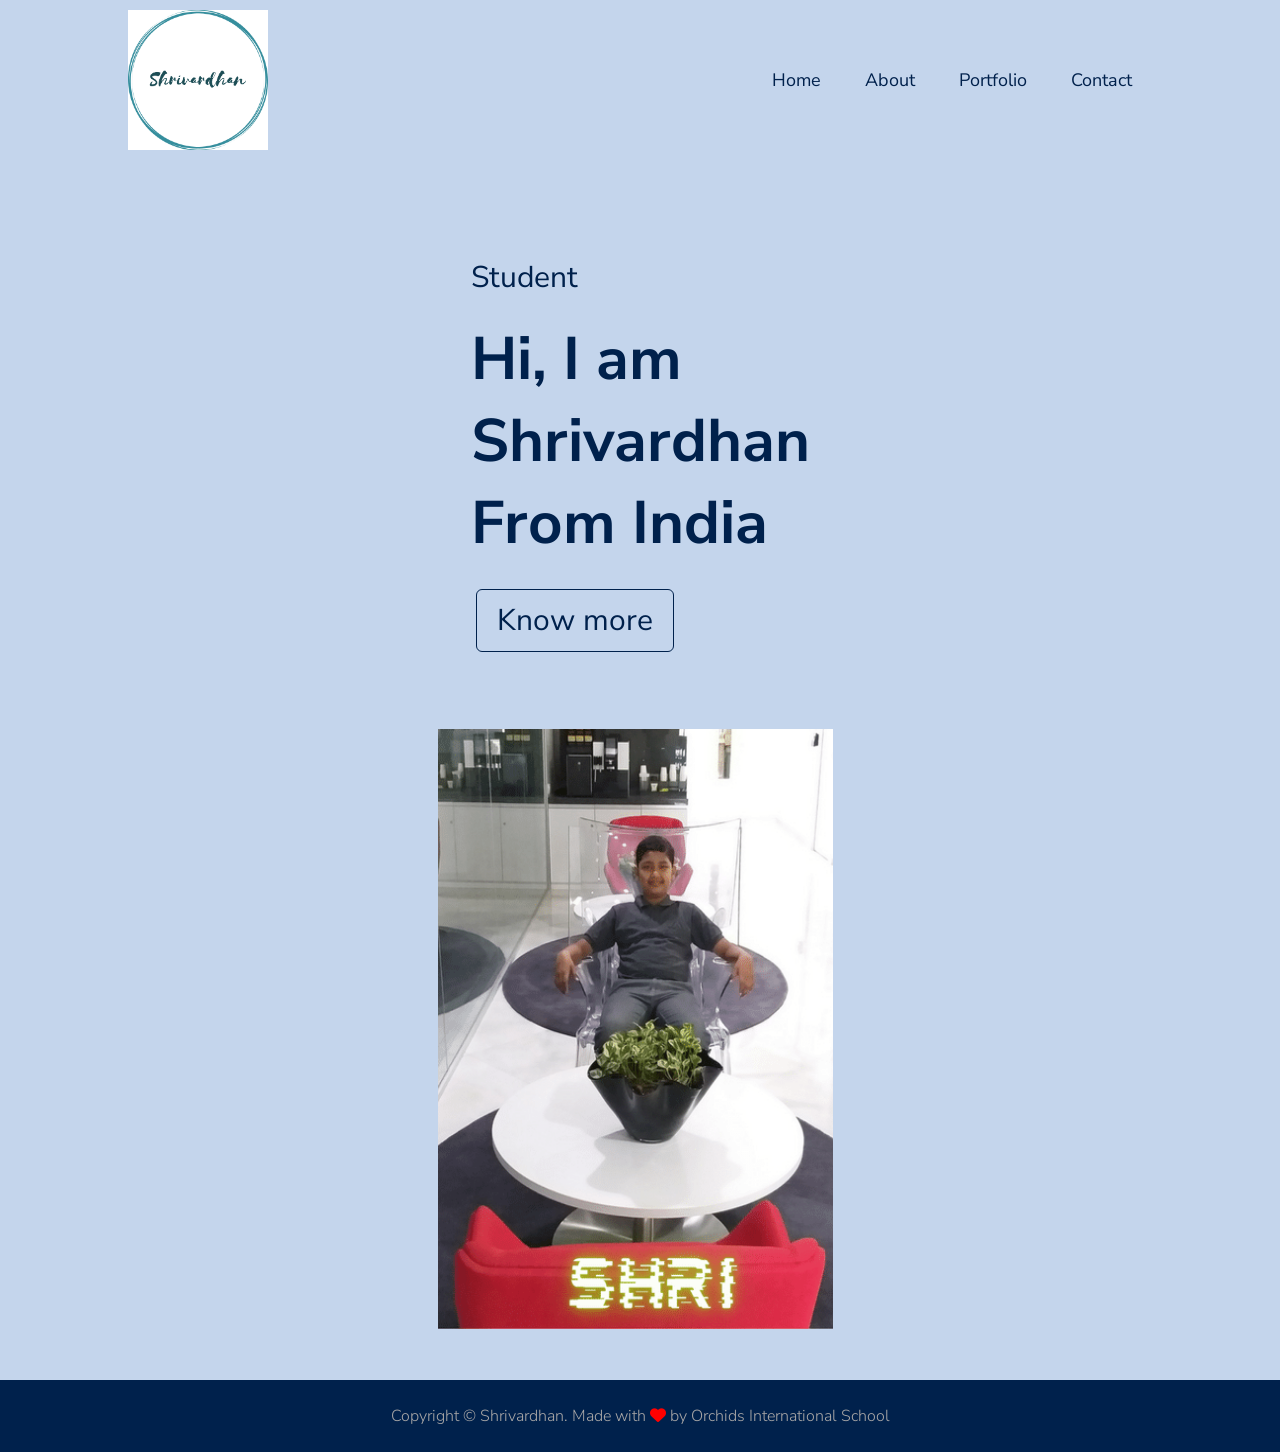
<file: index.html>
<!DOCTYPE html>
<html>
<head>
    <title>Shrivardhan | Home</title>
    <link rel="stylesheet" href="https://cdnjs.cloudflare.com/ajax/libs/font-awesome/6.2.0/css/all.min.css">
    <link rel="stylesheet" href="cstyle.css">
</head>
<body>
    <!-- Header Section -->
        <header>
                <nav>
                    <img src="Logo123.png" class="logo">
                    <ul id="sidemenu">
                        <li><a href="index.html">Home</a></li>
                        <li><a href="about.html">About</a></li>
                        <li><a href="portfolio.html">Portfolio</a></li>
                        <li><a href="contact.html">Contact</a></li>
                    </ul>
                </nav>
        </header>

    <!-- Home Section Code -->

   <main>
    <section class="main-header-row">
            <div class="main-header-col-1">
                <p>Student</p>
                <h1>Hi, I am Shrivardhan From India</h1>
                <a href="about.html" class="btn">Know more</a>
            </div>
            <div class="main-header-col-2">
                <img src="Image123.png" height="600px" width="75px">
            </div>
    </section>
   </main> 

   <!-- Footer Section -->
   
   <footer class="copyright">
    <p>Copyright &copy; Shrivardhan. Made with <i class="fa-solid fa-heart"></i> by Orchids International School</p>
   </footer>
    
</body>

</html>
</file>
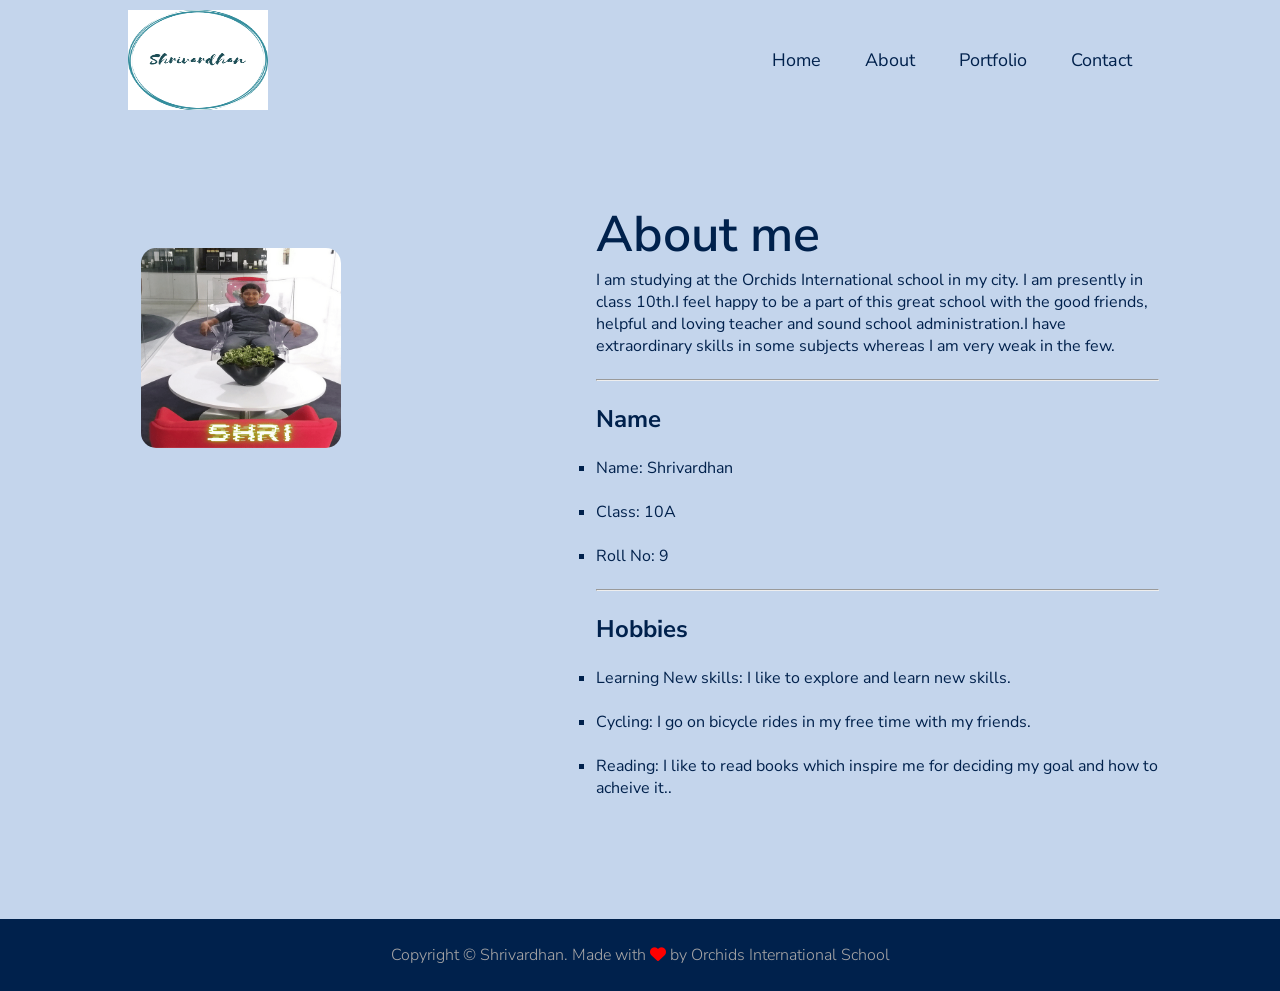
<file: about.html>
<!DOCTYPE html>
<html lang="en">

<head>
    <link rel="stylesheet" href="https://cdnjs.cloudflare.com/ajax/libs/font-awesome/6.2.0/css/all.min.css">
    <link rel="stylesheet" href="cstyle.css">
    <title>Shrivardhan | About</title>
</head>

<body>
    <!-- Header Section -->
    <header>
        <nav>
            <img src="Logo123.png" class="logo" height="100px" width="80px">
            <ul id="sidemenu">
                <li><a href="index.html">Home</a></li>
                <li><a href="about.html">About</a></li>
                <li><a href="portfolio.html">Portfolio</a></li>
                <li><a href="contact.html">Contact</a></li>
            </ul>
        </nav>
    </header>

    <!-- About Section -->
    <main id="about">
        <section class="container">
            <div class="row">
                <div class="about-col-1">
                    <img src="Image123.png" height="200px" width="200px">
                </div>
                <div class="about-col-2">
                    <h1 class="sub-title">About me</h1>
                    <p>I am studying at the Orchids International school in my city.
                        I am presently in class 10th.I feel happy to be a part of this great
                        school with the good friends, helpful and loving teacher and sound school administration.I have
                        extraordinary skills in
                        some subjects whereas I am very weak in the few.</p>

                    <br>
                    <hr style="height: 2px;color: #00214C;">
                    <br>
                    <div>
                        <h2>Name</h2>
                        <ul type="square">
                            &nbsp;<li>Name: Shrivardhan</li>
                            &nbsp;<li>Class: 10A</li>
                            &nbsp;<li>Roll No: 9</li>
                        </ul>
                        <br>
                        <hr>
                        <br>
                        <h2>Hobbies</h2>
                        <ul type="square">
                            &nbsp;<li>Learning New skills: I like to explore and learn new skills.</li>
                            &nbsp;<li>Cycling: I go on bicycle rides in my free time with my friends.</li>
                            &nbsp;<li>Reading: I like to read books which inspire me for deciding my goal and how to acheive it..</li>
                        </ul>
                    </div>
                </div>
            </div>
        </section>
    </main>
    <!-- Footer Section -->
    <footer class="copyright">
        <p>Copyright &copy; Shrivardhan. Made with <i class="fa-solid fa-heart"></i> by Orchids International School</p>
    </footer>

</body>

</html>
</file>
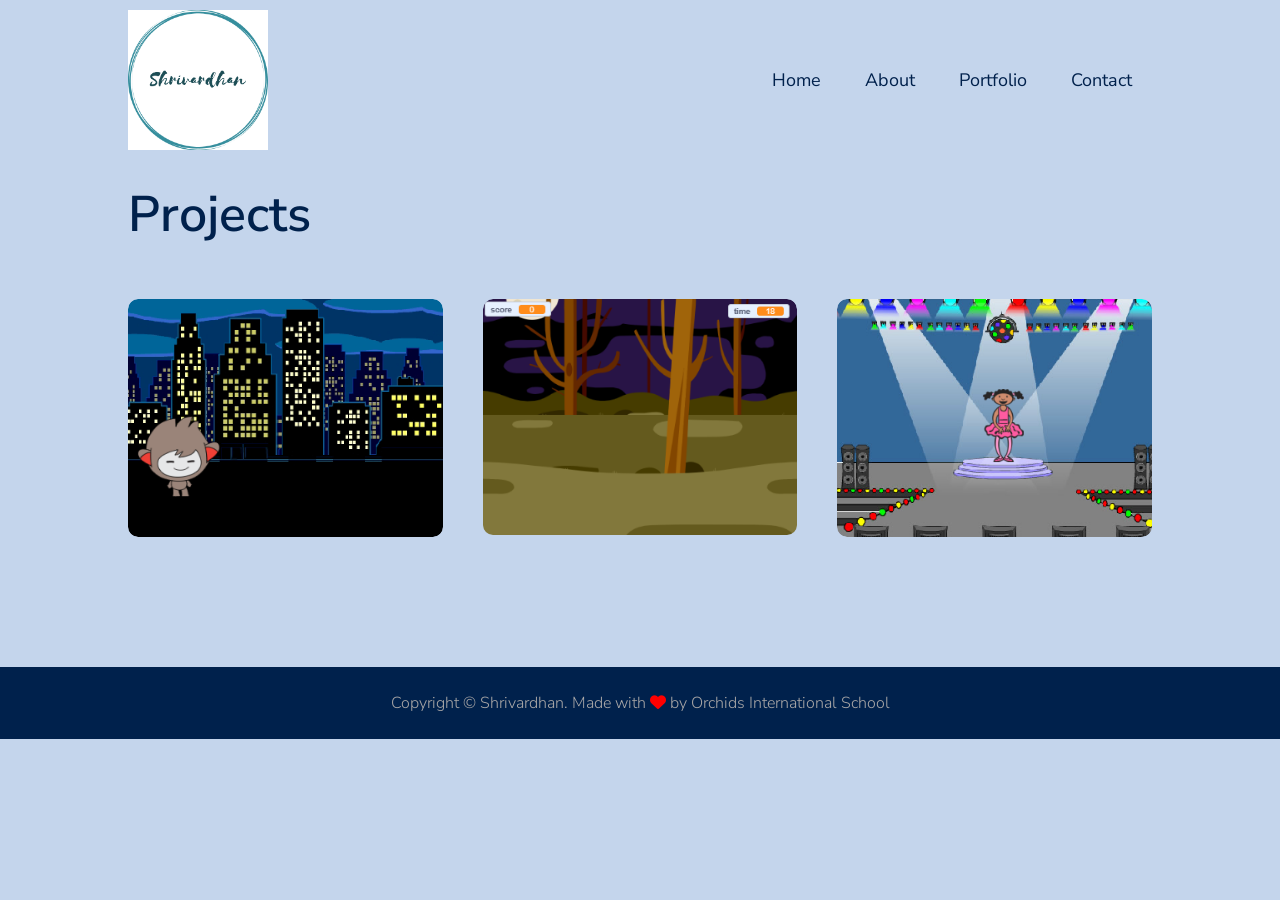
<file: portfolio.html>
<!DOCTYPE html>
<html lang="en">
<head>
    <meta charset="UTF-8">
    <meta http-equiv="X-UA-Compatible" content="IE=edge">
    <meta name="viewport" content="width=device-width, initial-scale=1.0">
    <link rel="stylesheet" href="https://cdnjs.cloudflare.com/ajax/libs/font-awesome/6.2.0/css/all.min.css">
    <link rel="stylesheet" href="cstyle.css">
    <title>Shrivardhan | Portfolio</title>
</head>
<body>
   <!-- Header Section -->
   <header>
    <nav>
            <img src="Logo123.png" class="logo">
            <ul id="sidemenu">
                <li><a href="index.html">Home</a></li>
                <li><a href="about.html">About</a></li>
                <li><a href="portfolio.html">Portfolio</a></li>
                <li><a href="contact.html">Contact</a></li>
            </ul>
    </nav>
</header>
    <!-- portfolio -->
    <main id="portfolio">

        <section class="container">

            <h1 class="sub-title">Projects</h1>

            <div class="work-list">

                <div class="work">
                    <img src="Project1.png">
                    <div class="layer">
                        <h3>Talking bot</h3>
                        <p>
                            The talking bot is a scratch project, which has a nano sprite asking questions to the user and giving expressions based on answers.
                        </p>
                        <a href="https://scratch.mit.edu/projects/761967962" target="_blank"><i class="fa fa-external-link"></i></a>
                    </div>
                </div>

                <div class="work">
                    <img src="Project2.png">
                    <div class="layer">
                        <h3>Ghost Buster</h3>
                        <p>
                            The Ghost buster is a project made in Scratch Coding Platform, in which the ghost sprite hides after every second and the user have to catch the ghost to score points as much as possible in 30 seconds. 
                        </p>
                        <a href="https://scratch.mit.edu/projects/761962270" target="_blank"><i class="fa fa-external-link"></i></a>
                    </div>
                </div>
                
                <div class="work">
                    <img src="Project3.png">
                    <div class="layer">
                        <h3>Ballerina Dance</h3>
                        <p>
                            Ballerina Dance is a dance animation, when we click on the ballerina sprite it will do 4 dance steps.
                        </p>
                        <a href="https://scratch.mit.edu/projects/761974863" target="_blank"><i class="fa fa-external-link"></i></a>
                    </div>
                </div>

            </div>
            
        </section>
    </main>
    
    <!-- Footer Section -->
   
   <footer class="copyright">
    <p>Copyright &copy; Shrivardhan. Made with <i class="fa-solid fa-heart"></i> by Orchids International School</p>
   </footer>
</body>
</html>
</file>
<file: cstyle.css>
@import url('https://fonts.googleapis.com/css2?family=Nunito+Sans:wght@600&display=swap');
*{
   margin: 0;
   padding: 0;
   font-family: 'Nunito Sans', sans-serif;
   box-sizing: border-box;
}
body{
    background: #C4D5EC;
    color: #00214C;
}

header{
   padding: 10px 10%;
   justify-content: space-between;
}
nav{
    display: flex;
    align-items: center;
    justify-content: space-between;
    flex-wrap: nowrap;
}

.logo{
    width: 140px;
}

nav ul li{
    display: inline-block;
    list-style: none;
    margin: 10px 20px;   
}

nav ul li a{
    color: #00214C;
    text-decoration: none;
    font-size: 18px;
    position: relative;
}

nav ul li a::after{
    content:'';
    width: 0;
    height: 3px;
    background: #00214C;
    position: absolute;
    left: 0;
    bottom: -6px;
    transition: 0.5s;
}

nav ul li a:hover::after{
    width: 100%;
}

/* home section content */

.main-header-col-1{
    margin-top: 8%;
    font-size: 30px;
}

.main-header-col-1 h1{
    font-size: 60px;
    margin-top: 20px;
}

.main-header-row{
    padding: 25px 15%;
    display: flex;
    justify-content: center;
    flex-wrap: wrap;
 }

 .main-header-col-1{
    flex-basis: 35%;
 }
 .main-header-col-2 img{
    width: 80%;
 }
 .main-header-col-2{
    margin-top: 3%;
    flex-basis: 65%;
    padding-left: 10%;
 }
/* About section */

 #about{
    padding: 70px 0 90px 70px;
    color: #00214C;
    margin-bottom: 20px;
 }
 .row{
    display: flex;
    justify-content: space-evenly;
    flex-wrap: nowrap;
 }
 .about-col-1{
    flex-basis: 50%;
    margin-right: 80px;
    margin-left: -50px;
    margin-top: 5%;
 }
 .about-col-1 img{
    border-radius: 15px;
 }
 .about-col-2{
    flex-basis: 75%;
 }
 .tab-titles{
    display: flex;
    margin: 20px 0 40px;
 }

 .tab-links{
    margin-right: 50px;
    font-size: 18px;
    font-weight: 500;
    cursor: pointer;
    position: relative;
 }
 .tab-links::after{
    content: '';
    width: 0;
    height: 3px;
    background: #00214C;
    position: absolute;
    left: 0;
    bottom: -8px;
    transition: 0.5s;
 }
 .tab-links.active-link::after{
    width: 50%;
 }
 .tab-contents ul li{
    list-style: none;
    margin: 10px 0;
 }

 .tab-contents ul li span{
    color: #00214C;
    font-size: 14px;
 }
 .tab-contents{
    display: none;
 }

 .tab-contents.active-tab{
    display: block;
 }

 /* ----------------------portfolio--------------------- */

 #portfolio{
   padding: 10px 0;
 }

 .container{
   padding: 10px 10%;
}
.sub-title{
   font-size: 50px;
   font-weight: 600;
   color: #00214C;
}
 .work-list{
   display: grid;
   grid-template-columns: repeat(auto-fit, minmax(250px, 1fr));
   grid-gap: 40px;
   margin-top: 50px;
   margin-bottom: 90px;
 }
 .work{
   border-radius: 10px;
   position: relative;
   overflow: hidden;
 }
 .work img{
   width: 100%;
   border-radius: 10px;
   display: block;
   transition: transform 0.5s;
 }
.layer{
   width: 100%;
   height: 0;
   background: linear-gradient(rgba(0,0,0,0.6),#00214C);
   border-radius: 10px;
   position: absolute;
   left: 0;
   bottom: 0;
   overflow: hidden;
   display: flex;
   align-items: center;
   justify-content: center;
   flex-direction: column;
   padding: 0 40px;
   text-align: center;
   font-size: 14px;
   transition: height 0.5s;
}
.layer h3{
   font-weight: 700;
   margin-bottom: 20px;
   color: #C4D5EC;
}
.layer p{
   color: #C4D5EC;
}
.layer a{
   margin-top: 60px;
   color: #00214C;
   text-decoration: none;
   font-size: 18px;
   line-height: 60px;
   background: #fff;
   width: 60px;
   height: 60px;
   border-radius: 50%;
   text-align: center;
}
.work:hover img{
   transform: scale(1.1);
}
.work:hover .layer{
   height: 100%;
}
.btn{
   display: block;
   margin: 50px auto;
   width: fit-content;
   border: 1px solid #00214C;
   padding: 10px 20px;
   margin-left: 5px;
   margin-top: 25px;
   border-radius: 6px;
   text-decoration: none;
   color: #00214C;
   transition:0.5s;
}
.btn:hover{
   background: #00214C;
   color: #C4D5EC;
}
.submit_button{
   display: block;
   margin: 80px auto;
   width: fit-content;
   border: 1px solid #00214C;
   padding: 10px 20px;
   margin-left: 5px;
   margin-top: 10px;
   border-radius: 6px;
   text-decoration: none;
   color: #C4D5EC;
   transition: 0.5s;
   background-color: #00214C;
}
.submit_button:hover{
   background: #C4D5EC;
   color: #00214C;
}
/* =======Contact ME==================== */
.contact-row{
    margin-top: 55px;
    display: flex;
    justify-content: center;
    flex-wrap: nowrap;
    margin-left: 150px;
}
.contact-left{
   margin-top: 50px;
   flex-basis: 25%;
}
.contact-right{
   flex-basis: 60%;
}
.contact-left p{
   margin-top: 30px;
}
.contact-left p i{
   color: #00214C;
   margin-right: 15px;
   font-size: 25px;
}
.social-icons{
   margin-top: 30px;
}
.social-icons a{
   text-decoration: none;
   font-size: 30px;
   margin-right: 15px;
   color: #00214C;
   display: inline-block;
   transition: transform 0.5s;
}
.social-icons a:hover{
   color: rgb(14, 125, 170);
   transform: translateY(-5px);
}

.contact-right form{
   width: 80%;
}
.alert{
   text-align: center;
   padding:10px;
   background:#79c879;
   color:#fff;
   margin-bottom:10px;
   display:none;
 }
form input,form textarea{
   width: 100%;
   border: 0;
   outline: none;
   background: #a8a7a7;
   padding: 15px;
   margin: 15px 0;
   color: #00214C;
   font-size: 18px;
   border-radius: 6px;
}
form .btn2{
   padding: 14px 60px;
   font-size: 18px;
   margin-top: 20px;
   cursor: pointer;
}
/* ====footer section====== */
.copyright{
   width: 100%;
   text-align: center;
   padding: 25px 0;
   background: #00214C;
   font-weight: 300;
   margin-top: 20px;
   color: #a8a7a7;
}
.copyright i{
   color: red;
}


/* responsivenesss */


@media only screen and (max-width: 600px){
   body{
      background: #C4D5EC;
      color: #00214C;
  }
   header{
      padding: 3px 3%;
      justify-content: space-between;
      margin-top: 10%;
   }

   nav{
      display: flex;
      align-items: left;
      justify-content: space-between;
      flex-wrap: nowrap;
  }
  .logo{
      width: 60px;
  }
  
  nav ul li{
      display: inline-block;
      list-style: none;
      margin: 5px 5px;   
  }
  
  nav ul li a{
      color: #00214C;
      text-decoration: none;
      font-size: 16px;
      position: relative;
  }
  
  /* home section content */

.main-header-col-1{
   margin-top: 2%;
   font-size: 30px;
}

.main-header-col-1 h1{
   font-size: 20px;
   margin-top: 20px;
}

.main-header-col-1 p{
   font-size: 50px;
   margin-top: 20px;
}
.main-header-row{
   padding: 5px 5%;
   display: flex;
   justify-content: left;
   flex-wrap: wrap;
   margin-bottom: 80%;
   margin-top: 50%;
}

.main-header-col-1{
   flex-basis: 75%;
   margin-right: 5%;
}
.main-header-col-2 img{
   width: 100%;
}
.main-header-col-2{
   margin-top: 3%;
   flex-basis: 100%;
   padding-left: 20%;
}

.btn{
   display: inline-block;
   margin: 30px;
   width: 100px;
   border: 1px solid #00214C;
   padding: 3px;
   margin-left: 5px;
   margin-top: 15px;
   border-radius: 6px;
   text-decoration: none;
   color: #00214C;
   transition:0.5s;
}
.btn:hover{
   background: #00214C;
   color: #C4D5EC;
}
}
</file>
